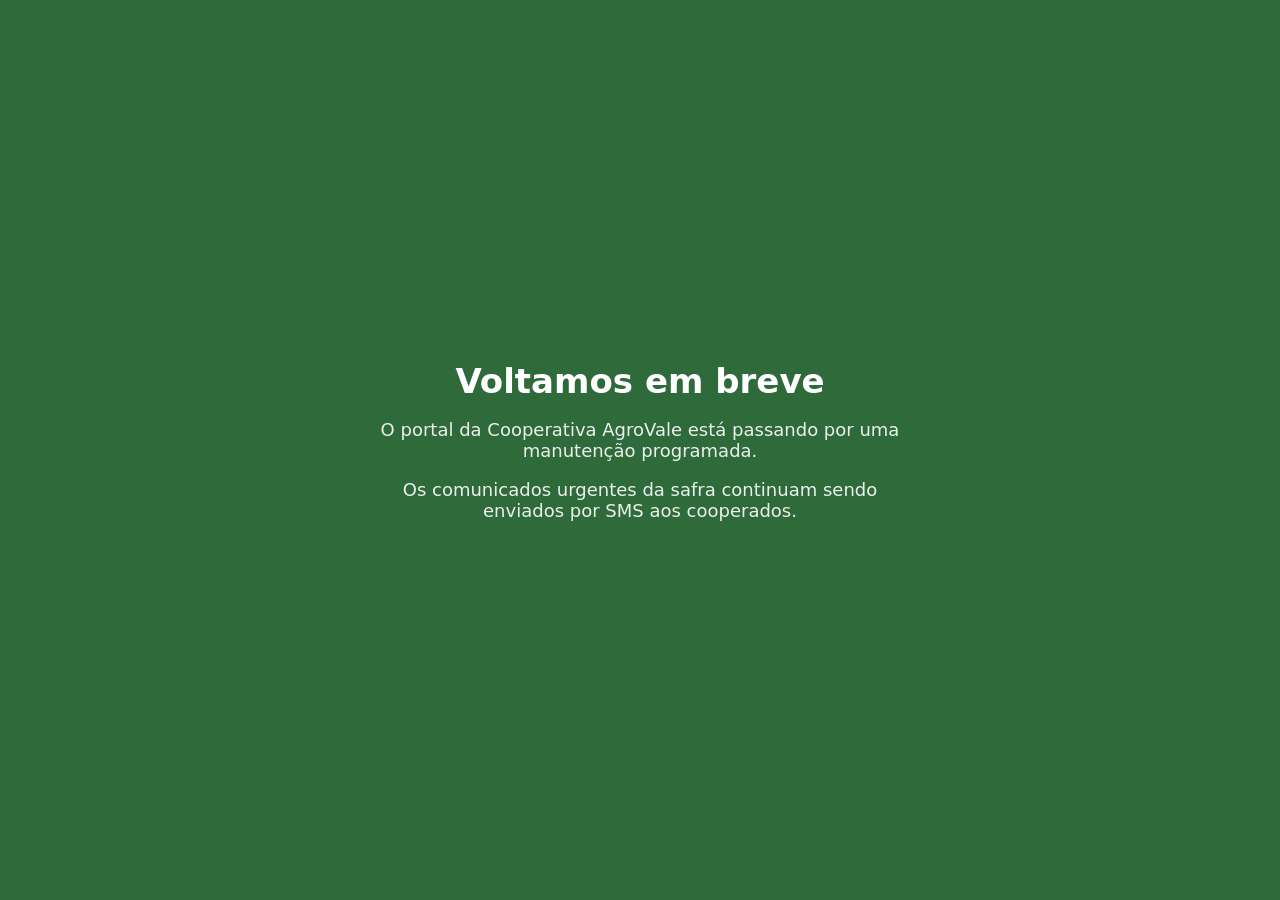
<file: manutencao/site/index.html>
<!doctype html>
<html lang="pt-br">
<head>
  <meta charset="utf-8">
  <title>Cooperativa AgroVale · Em manutenção</title>
  <style>
    body { margin: 0; min-height: 100vh; display: grid; place-items: center; font-family: system-ui, sans-serif;
           background: #2f6b3a; color: #fff; text-align: center; }
    .caixa { max-width: 520px; padding: 40px; }
    h1 { font-size: 34px; margin: 0 0 12px; }
    p { font-size: 18px; opacity: .9; }
  </style>
</head>
<body>
  <!-- PAGINA-MANUTENCAO-OK -->
  <div class="caixa">
    <h1>Voltamos em breve</h1>
    <p>O portal da Cooperativa AgroVale está passando por uma manutenção programada.</p>
    <p>Os comunicados urgentes da safra continuam sendo enviados por SMS aos cooperados.</p>
  </div>
</body>
</html>
</file>
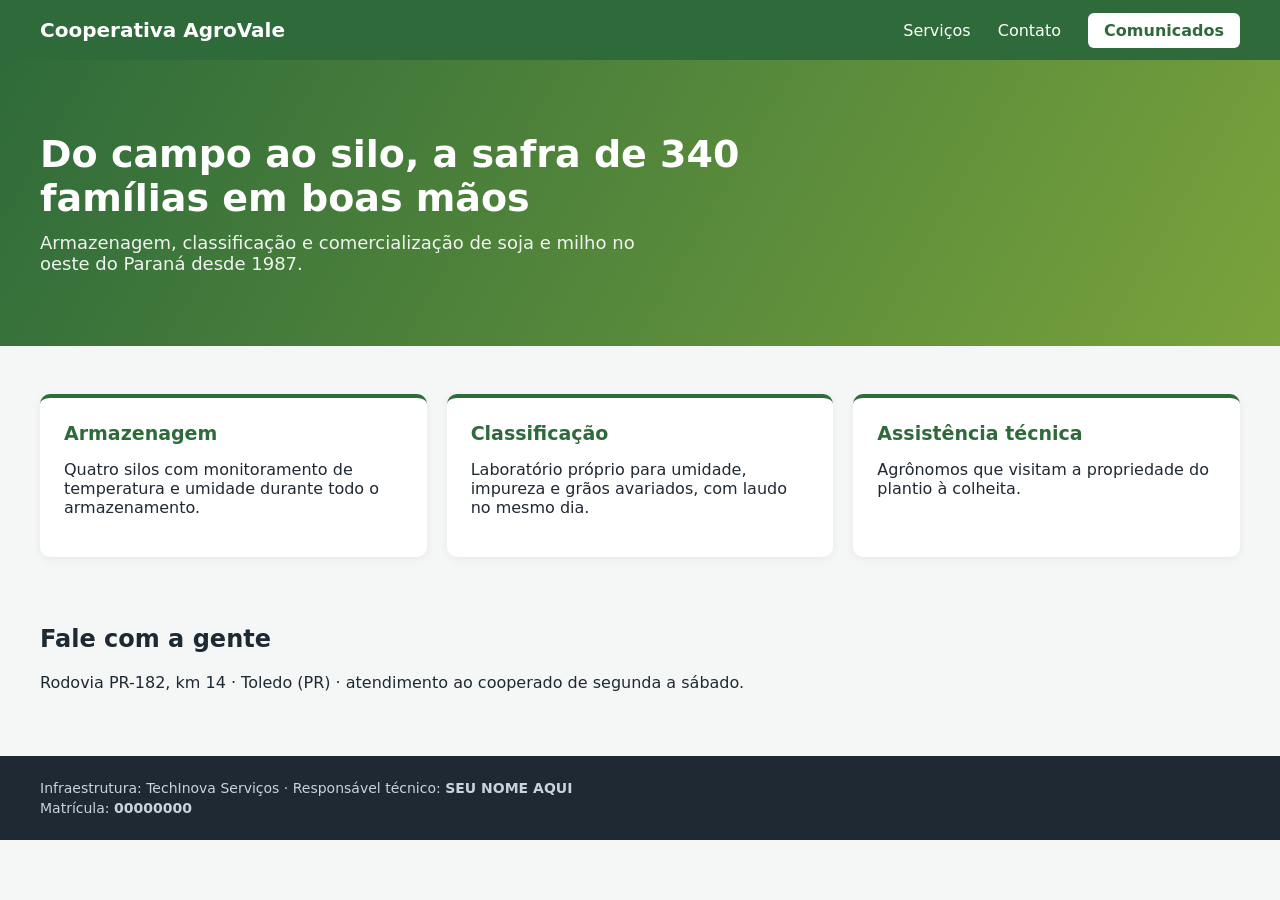
<file: portal/html/index.html>
<!doctype html>
<html lang="pt-br">
<head>
  <meta charset="utf-8">
  <meta name="viewport" content="width=device-width, initial-scale=1">
  <title>Cooperativa AgroVale · Portal</title>
  <link rel="stylesheet" href="estilo.css">
</head>
<body>
  <header>
    <div class="marca">Cooperativa AgroVale</div>
    <nav>
      <a href="#servicos">Serviços</a>
      <a href="#contato">Contato</a>
      <a class="botao" href="#" id="link-blog">Comunicados</a>
    </nav>
  </header>

  <section class="hero">
    <h1>Do campo ao silo, a safra de 340 famílias em boas mãos</h1>
    <p>Armazenagem, classificação e comercialização de soja e milho no oeste do Paraná desde 1987.</p>
  </section>

  <section id="servicos" class="cards">
    <article><h2>Armazenagem</h2><p>Quatro silos com monitoramento de temperatura e umidade durante todo o armazenamento.</p></article>
    <article><h2>Classificação</h2><p>Laboratório próprio para umidade, impureza e grãos avariados, com laudo no mesmo dia.</p></article>
    <article><h2>Assistência técnica</h2><p>Agrônomos que visitam a propriedade do plantio à colheita.</p></article>
  </section>

  <section id="contato" class="contato">
    <h2>Fale com a gente</h2>
    <p>Rodovia PR-182, km 14 · Toledo (PR) · atendimento ao cooperado de segunda a sábado.</p>
  </section>

  <footer>
    <!-- EDITE AS DUAS LINHAS ABAIXO COM O SEU NOME E A SUA MATRÍCULA -->
    <p>Infraestrutura: TechInova Serviços · Responsável técnico: <strong id="responsavel">SEU NOME AQUI</strong></p>
    <p>Matrícula: <strong id="matricula">00000000</strong></p>
  </footer>

  <script>
    // O link do blog aponta para a porta 9000 + os dois últimos dígitos da matrícula
    const m = document.getElementById("matricula").textContent.trim();
    const porta = 9000 + parseInt(m.slice(-2), 10);
    document.getElementById("link-blog").href = "http://" + location.hostname + ":" + porta;
  </script>
</body>
</html>
</file>
<file: portal/html/estilo.css>
* { box-sizing: border-box; }
body { margin: 0; font-family: system-ui, "Segoe UI", sans-serif; color: #1f2933; background: #f5f7f6; }
header { display: flex; justify-content: space-between; align-items: center; padding: 18px 40px; background: #2f6b3a; color: #fff; }
.marca { font-weight: 700; font-size: 20px; }
nav a { color: #fff; text-decoration: none; margin-left: 22px; }
nav .botao { background: #fff; color: #2f6b3a; padding: 8px 16px; border-radius: 6px; font-weight: 600; }
.hero { padding: 72px 40px; background: linear-gradient(120deg, #2f6b3a, #7aa33c); color: #fff; }
.hero h1 { margin: 0 0 12px; font-size: 38px; max-width: 760px; }
.hero p { margin: 0; font-size: 18px; max-width: 640px; opacity: .92; }
.cards { display: grid; grid-template-columns: repeat(auto-fit, minmax(240px, 1fr)); gap: 20px; padding: 48px 40px; }
.cards article { background: #fff; border-radius: 10px; padding: 24px; box-shadow: 0 2px 8px rgba(0,0,0,.06); border-top: 4px solid #2f6b3a; }
.cards h2 { margin: 0 0 8px; font-size: 19px; color: #2f6b3a; }
.contato { padding: 0 40px 48px; }
footer { background: #1f2933; color: #cbd2d9; padding: 20px 40px; font-size: 14px; }
footer p { margin: 4px 0; }
</file>
